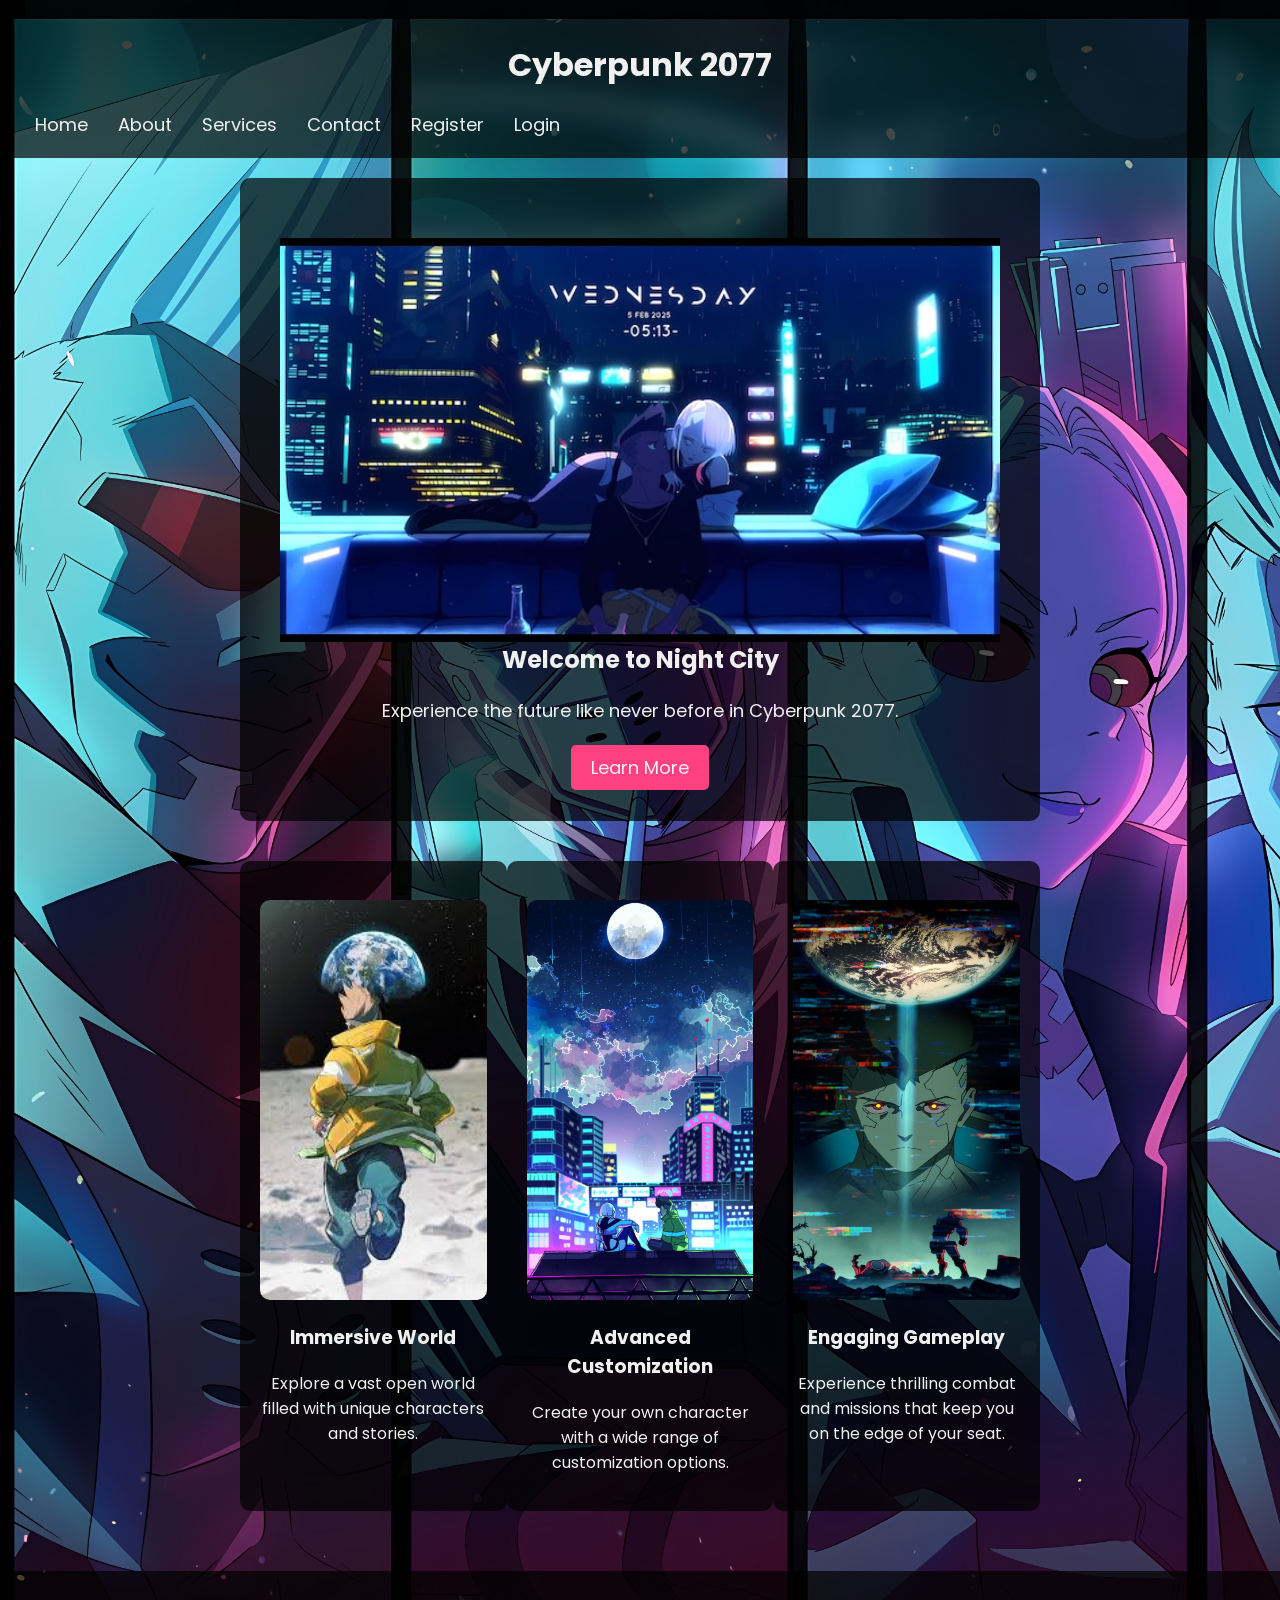
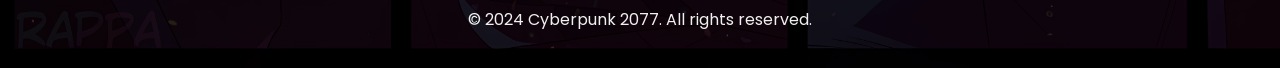
<file: index.html>
<!DOCTYPE html>
<html lang="en">
<head>
    <meta charset="UTF-8">
    <meta name="viewport" content="width=device-width, initial-scale=1.0">
    <title>Home Page</title>
    <link rel="stylesheet" href="styles.css">
    <link href="https://fonts.googleapis.com/css2?family=Poppins:wght@400;600&display=swap" rel="stylesheet">
</head>
<body>
    <header>
        <h1>Cyberpunk 2077</h1>
        <nav>
            <ul>
                <li><a href="index.html">Home</a></li>
                <li><a href="about.html">About</a></li>
                <li><a href="services.html">Services</a></li>
                <li><a href="contact.html">Contact</a></li>
                <li><a href="Register.html">Register</a></li>
                <li><a href="Login.html">Login</a></li>
            </ul>
        </nav>
    </header>

    <main>
        <section class="hero">
            <h2><img src="images/wd.jpg" alt="">Welcome to Night City</h2>
            <p>Experience the future like never before in Cyberpunk 2077.</p>
            <a href="about.html" class="btn">Learn More</a>
        </section>

        <section class="features">
            <div class="feature">
                <h3><img src="images/hero.jpg" alt="">Immersive World</h3>
                <p>Explore a vast open world filled with unique characters and stories.</p>
            </div>
            <div class="feature">
                <h3><img src="images/trial2.jpg" alt="">Advanced Customization</h3>
                <p>Create your own character with a wide range of customization options.</p>
            </div>
            <div class="feature">
                <h3><img src="images/david.jpg" alt="">Engaging Gameplay</h3>
                <p>Experience thrilling combat and missions that keep you on the edge of your seat.</p>
            </div>
        </section>
    </main>
   <footer>
  <p>&copy; 2024 Cyberpunk 2077. All rights reserved.</p>
</footer>

</body>
</html>
</file>
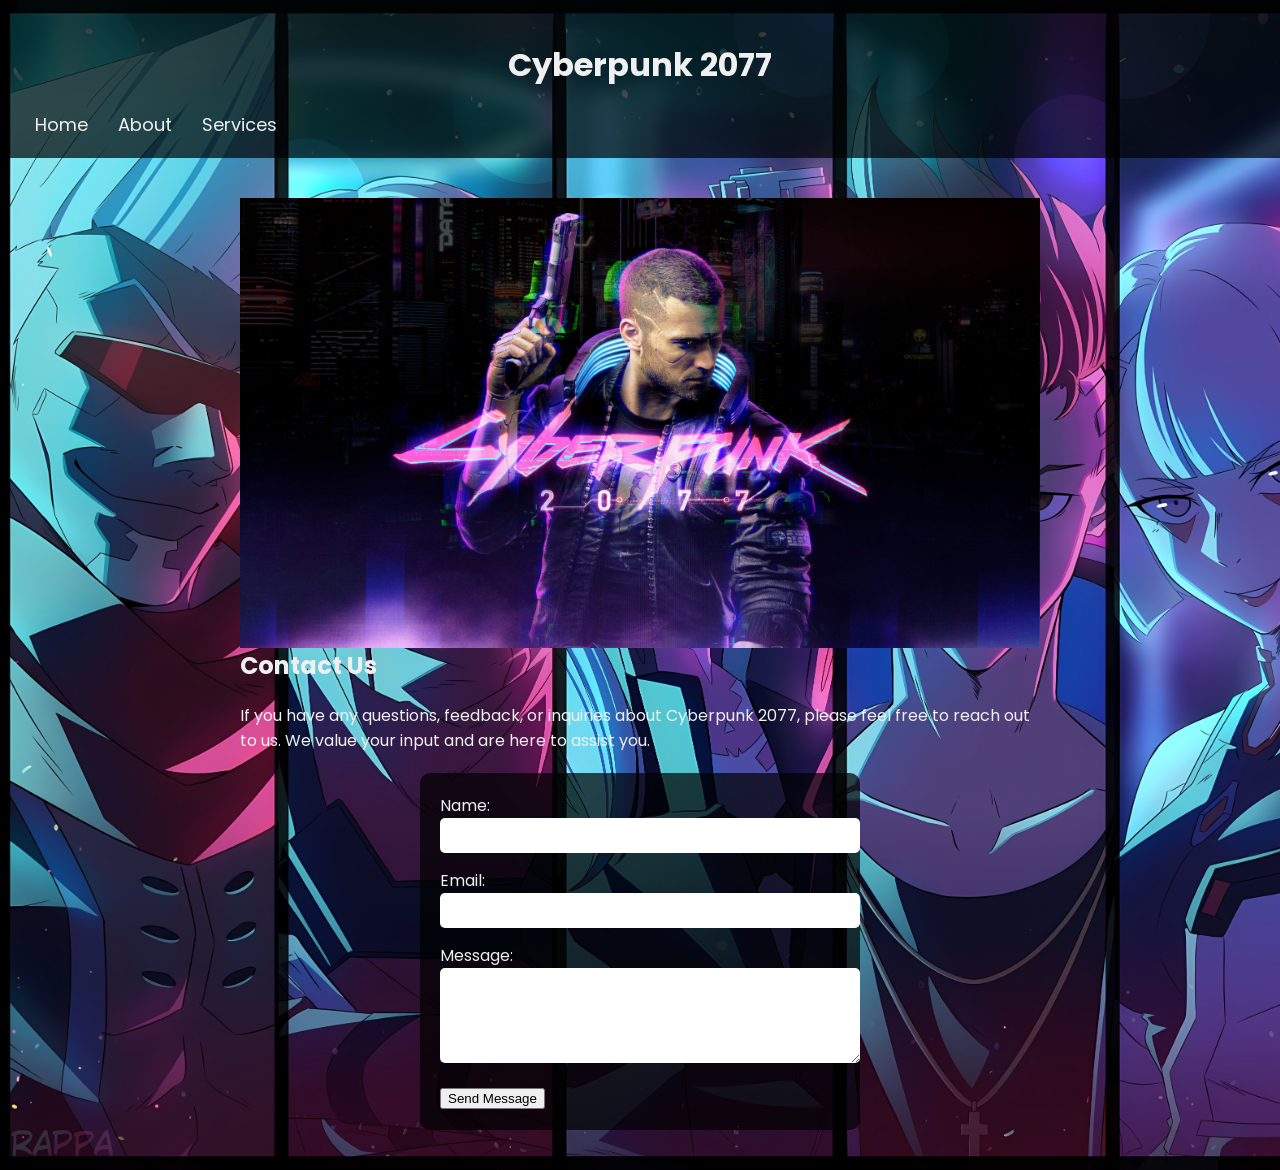
<file: contact.html>
<!DOCTYPE html>
<html lang="en">
<head>
    <meta charset="UTF-8">
    <meta name="viewport" content="width=device-width, initial-scale=1.0">
    <title>Contact Page</title>
    <link rel="stylesheet" href="styles.css">
    <link href="https://fonts.googleapis.com/css2?family=Poppins:wght@400;600&display=swap" rel="stylesheet">
</head>
<body>
    <header>
        <h1>Cyberpunk 2077</h1>
        <nav>
            <ul>
                <li><a href="index.html">Home</a></li>
                <li><a href="about.html">About</a></li>
                <li><a href="services.html">Services</a></li>

            </ul>
        </nav>
    </header>

    <main>
        <h2><img src="images/contact.jpg" alt="">Contact Us</h2>
        <p>If you have any questions, feedback, or inquiries about Cyberpunk 2077, please feel free to reach out to us. We value your input and are here to assist you.</p>
        <form>
            <label for="name">Name:</label>
            <input type="text" id="name" name="name" required>

            <label for="email">Email:</label>
            <input type="email" id="email" name="email" required>

            <label for="message">Message:</label>
            <textarea id="message" name="message" rows="5" required></textarea>

            <button type="submit">Send Message</button>
        </form>
    </main>
</body>
</html>
</file>
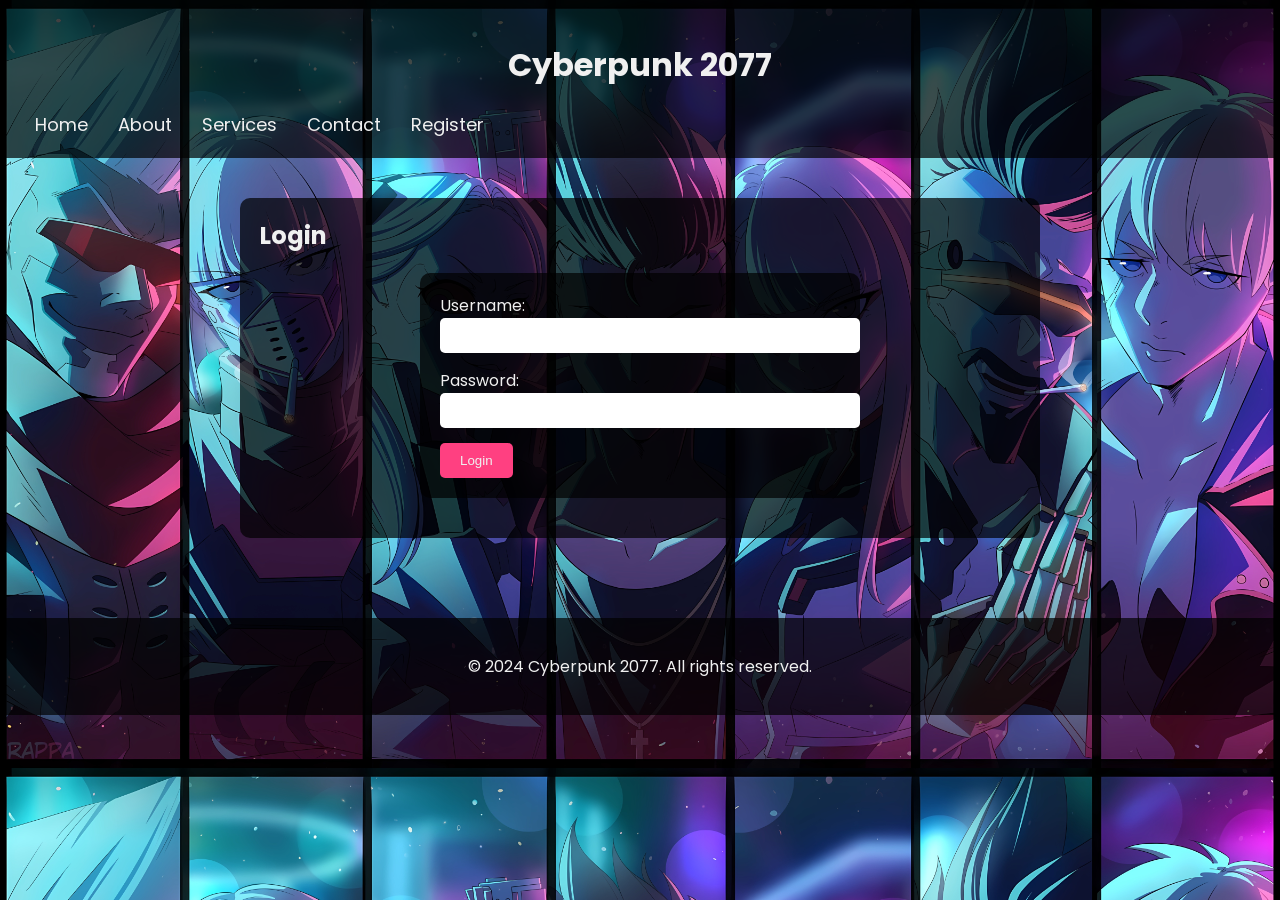
<file: Login.html>
<!DOCTYPE html>
<html lang="en">
<head>
    <meta charset="UTF-8">
    <meta name="viewport" content="width=device-width, initial-scale=1.0">
    <title>Login Page</title>
    <link rel="stylesheet" href="styles.css">
    <link href="https://fonts.googleapis.com/css2?family=Poppins:wght@400;600&display=swap" rel="stylesheet">
</head>
<body>
    <header>
        <h1>Cyberpunk 2077</h1>
        <nav>
            <ul>
                <li><a href="index.html">Home</a></li>
                <li><a href="about.html">About</a></li>
                <li><a href="services.html">Services</a></li>
                <li><a href="contact.html">Contact</a></li>
                <li><a href="Register.html">Register</a></li>
            </ul>
        </nav>
    </header>

    <main>
        <section class="login">
            <h2>Login</h2>
            <form action="submit_login" method="POST">
                <label for="username">Username:</label>
                <input type="text" id="username" name="username" required>

                <label for="password">Password:</label>
                <input type="password" id="password" name="password" required>

                <button type="submit" class="btn">Login</button>
            </form>
        </section>
    </main>
   <footer>
  <p>&copy; 2024 Cyberpunk 2077. All rights reserved.</p>
</footer>

</body>
</html>
</file>
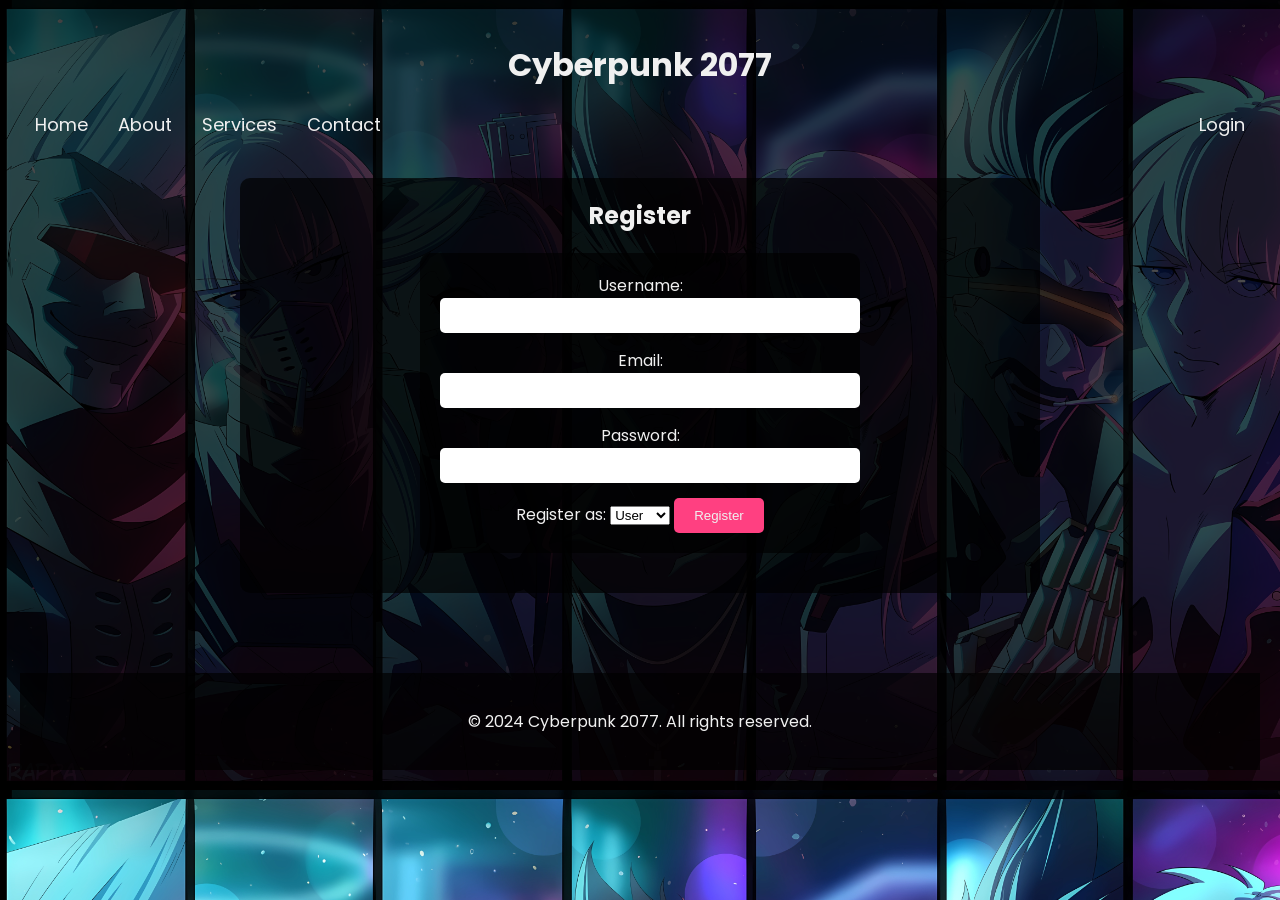
<file: Register.html>
<!DOCTYPE html>
<html lang="en">
<head>
    <meta charset="UTF-8">
    <meta name="viewport" content="width=device-width, initial-scale=1.0">
    <title>Register Page</title>
    <link rel="stylesheet" href="styles.css">
    <link href="https://fonts.googleapis.com/css2?family=Poppins:wght@400;600&display=swap" rel="stylesheet">
</head>
<body>
    <header>
        <h1>Cyberpunk 2077</h1>
   <nav>
  <ul class="nav-left">
    <li><a href="index.html">Home</a></li>
    <li><a href="about.html">About</a></li>
    <li><a href="services.html">Services</a></li>
    <li><a href="contact.html">Contact</a></li>
  </ul>
  <ul class="nav-right">
    <li><a href="login.html">Login</a></li>
  </ul>
</nav>

    <main>
        <section class="register">
  <h2>Register</h2>
  <form action="submit_registration" method="POST">
    <label for="username">Username:</label>
    <input type="text" id="username" name="username" required>

    <label for="email">Email:</label>
    <input type="email" id="email" name="email" required>

    <label for="password">Password:</label>
    <input type="password" id="password" name="password" required>

    <!-- Role selection -->
    <label for="role">Register as:</label>
    <select id="role" name="role" required>
      <option value="user">User</option>
      <option value="admin">Admin</option>
    </select>

    <button type="submit" class="btn">Register</button>
  </form>
</section>
    </main>
   <footer>
  <p>&copy; 2024 Cyberpunk 2077. All rights reserved.</p>
</footer>

</body>
</html>
</file>
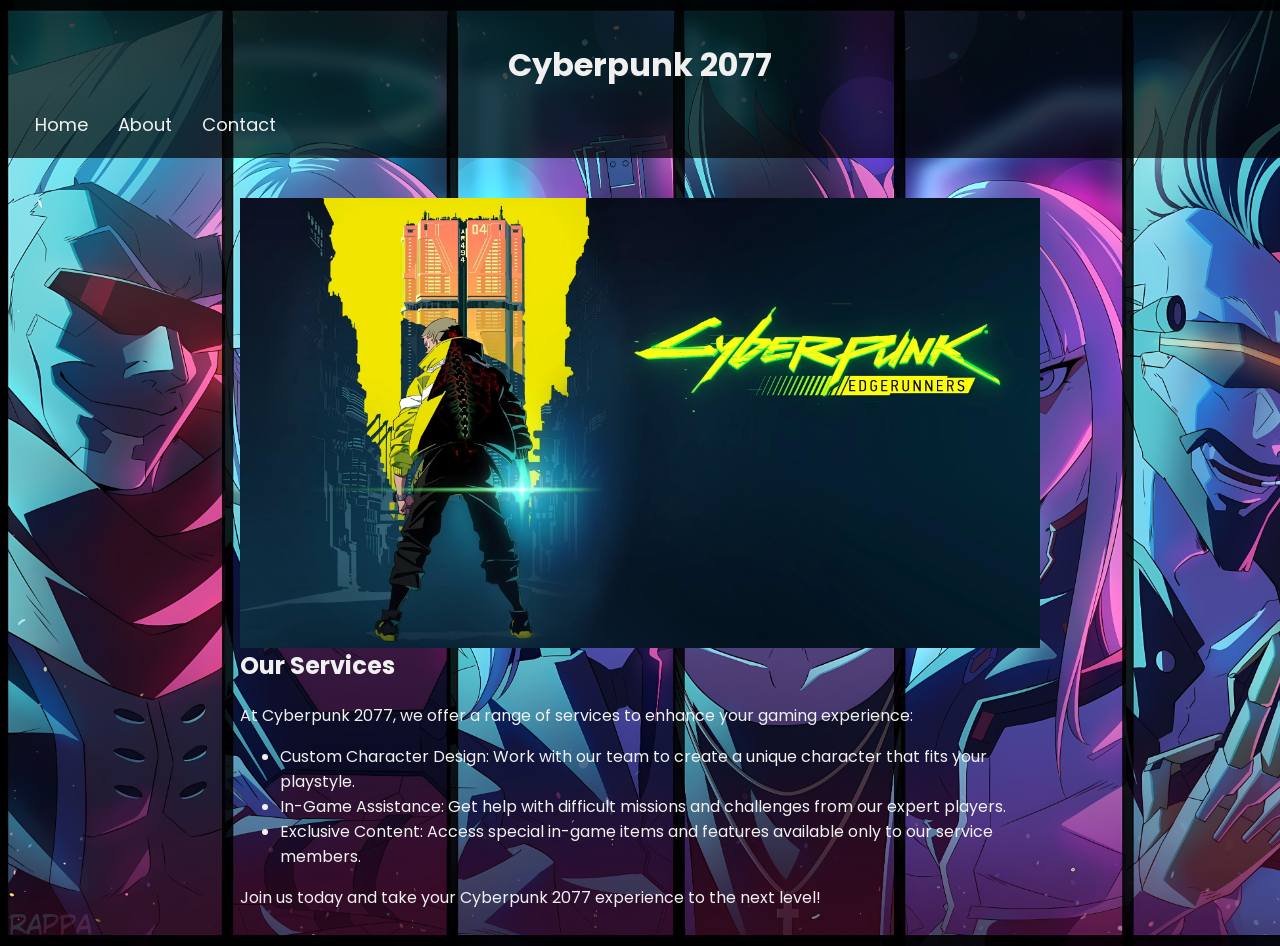
<file: services.html>
<!DOCTYPE html>
<html lang="en">
<head>
    <meta charset="UTF-8">
    <meta name="viewport" content="width=device-width, initial-scale=1.0">
    <title>Services Page</title>
    <link rel="stylesheet" href="styles.css">
    <link href="https://fonts.googleapis.com/css2?family=Poppins:wght@400;600&display=swap" rel="stylesheet">
</head>
<body>
    <header>
        <h1>Cyberpunk 2077</h1>
        <nav>
            <ul>
                <li><a href="index.html">Home</a></li>
                <li><a href="about.html">About</a></li>
                <li><a href="contact.html">Contact</a></li>
            </ul>
        </nav>
    </header>

    <main>
        <h2><img src="images/services.jpg" alt="">Our Services</h2>
        <p>At Cyberpunk 2077, we offer a range of services to enhance your gaming experience:</p>
        <ul>
            <li>Custom Character Design: Work with our team to create a unique character that fits your playstyle.</li>
            <li>In-Game Assistance: Get help with difficult missions and challenges from our expert players.</li>
            <li>Exclusive Content: Access special in-game items and features available only to our service members.</li>
        </ul>
        <p>Join us today and take your Cyberpunk 2077 experience to the next level!</p>
    </main>
</body>
</html>
</file>
<file: styles.css>
/* styling the body */
body {
    font-family: 'Poppins', sans-serif;
    background-image: url(images/cyb-pbkg.jpg);
    background-size: cover;
    color: #f0f0f0;
    margin: 0;
    padding: 0;
}
/* styling the header */
header {
    background-color: rgba(0, 0, 0, 0.7);
    padding: 20px;
    text-align: center;
}
/* styling the navigation menu */
nav {
  display: flex;
  justify-content: space-between; /* pushes left and right groups apart */
  align-items: center;
  margin-top: 10px;
}

nav ul {
  list-style: none;
  display: flex;
  margin: 0;
  padding: 0;
}

nav ul li {
  margin: 0 15px;
}

nav ul li a {
  color: #f0f0f0;
  text-decoration: none;
  font-size: 18px;
  transition: color 0.3s ease;
}

nav ul li a:hover {
  color: #ff4081;
}

/* styling the main content */
main {
    padding: 20px;
    max-width: 800px;
    margin: 0 auto;
}

/* styling the register section */
.register {
    background-color: rgba(0, 0, 0, 0.7);
    padding: 20px;
    border-radius: 10px;
    margin: 20px auto;
}
.register h2 {
    margin-top: 0;
}
.register input[type="text"], .register input[type="email"] {
    width: 100%;        
    padding: 10px;
    margin-bottom: 15px;
    border: none;
    border-radius: 5px;
}
.register button {
    background-color: #ff4081;
    color: #f0f0f0;
    padding: 10px 20px;
    border: none;
    border-radius: 5px;
    cursor: pointer;
}
.register button:hover {
    background-color: #e040fb;
}
/* styling the Login section */
.login {
    background-color: rgba(0, 0, 0, 0.7);
    padding: 20px;
    border-radius: 10px;
    margin: 20px auto;
}
.login h2 {
    margin-top: 0;
}
.login input[type="text"], .login input[type="password"] {
    width: 100%;        
    padding: 10px;
    margin-bottom: 15px;
    border: none;
    border-radius: 5px;
}
.login button {
    background-color: #ff4081;
    color: #f0f0f0;
    padding: 10px 20px;
    border: none;
    border-radius: 5px;
    cursor: pointer;
}
.login button:hover {
    background-color: #e040fb;
}
/* styling the video */
video {
    border-radius: 10px;
    margin-top: 20px;
}

/* styling the headings */
h2 img {
    width: 100%;
    height: auto;
    vertical-align: middle;
    margin-right: 10px;
}
.hero {
    background-color: rgba(0, 0, 0, 0.7);
    padding: 40px;
    text-align: center;
    border-radius: 10px;
}
.hero h1 {
    font-size: 36px;
    margin-bottom: 20px;
}
.hero p {
    font-size: 18px;
    margin-bottom: 30px;
}
.hero a {
    background-color: #ff4081;
    color: #f0f0f0;
    padding: 10px 20px;
    text-decoration: none;
    font-size: 18px;
    border-radius: 5px;
}
.hero a:hover {
    background-color: #e040fb;
}

.features {
    display: flex;
    justify-content: space-around;
    margin-top: 40px;
}
.feature {
    background-color: rgba(0, 0, 0, 0.7);
    padding: 20px;
    border-radius: 10px;
    width: 30%;
    text-align: center;
}
.feature img {
    width: 100%;
    height: 400px;
    border-radius: 10px;
    margin-bottom: 15px;
}
.feature h2 {
    font-size: 24px;
    margin-bottom: 15px;
}
.feature p {
    font-size: 16px;
}
.feature:hover {
  transform: scale(1.05);
  transition: transform 0.3s ease;
  background-color: #555;
}
@media (max-width: 768px) {
  .features {
    flex-direction: column;
    align-items: center;
  }
  .feature {
    width: 80%;
    margin-bottom: 20px;
  }
}
/* styling the contact form */
form {
    background-color: rgba(0, 0, 0, 0.7);
    padding: 20px;
    border-radius: 10px;
    max-width: 400px;
    margin: 20px auto;
}
form input, form textarea {
    width: 100%;
    padding: 10px;
    margin-bottom: 15px;
    border: none;
    border-radius: 5px;
}
/* styling the footer */
footer {
    background-color: rgba(0, 0, 0, 0.7);
    padding: 20px;
    text-align: center;
    margin-top: 40px;
}
footer form {
    margin-bottom: 15px;
}
footer input[type="email"] {
    padding: 10px;
    font-size: 16px;
    border: none;
    border-radius: 5px;
    margin-right: 10px;
}
</file>
